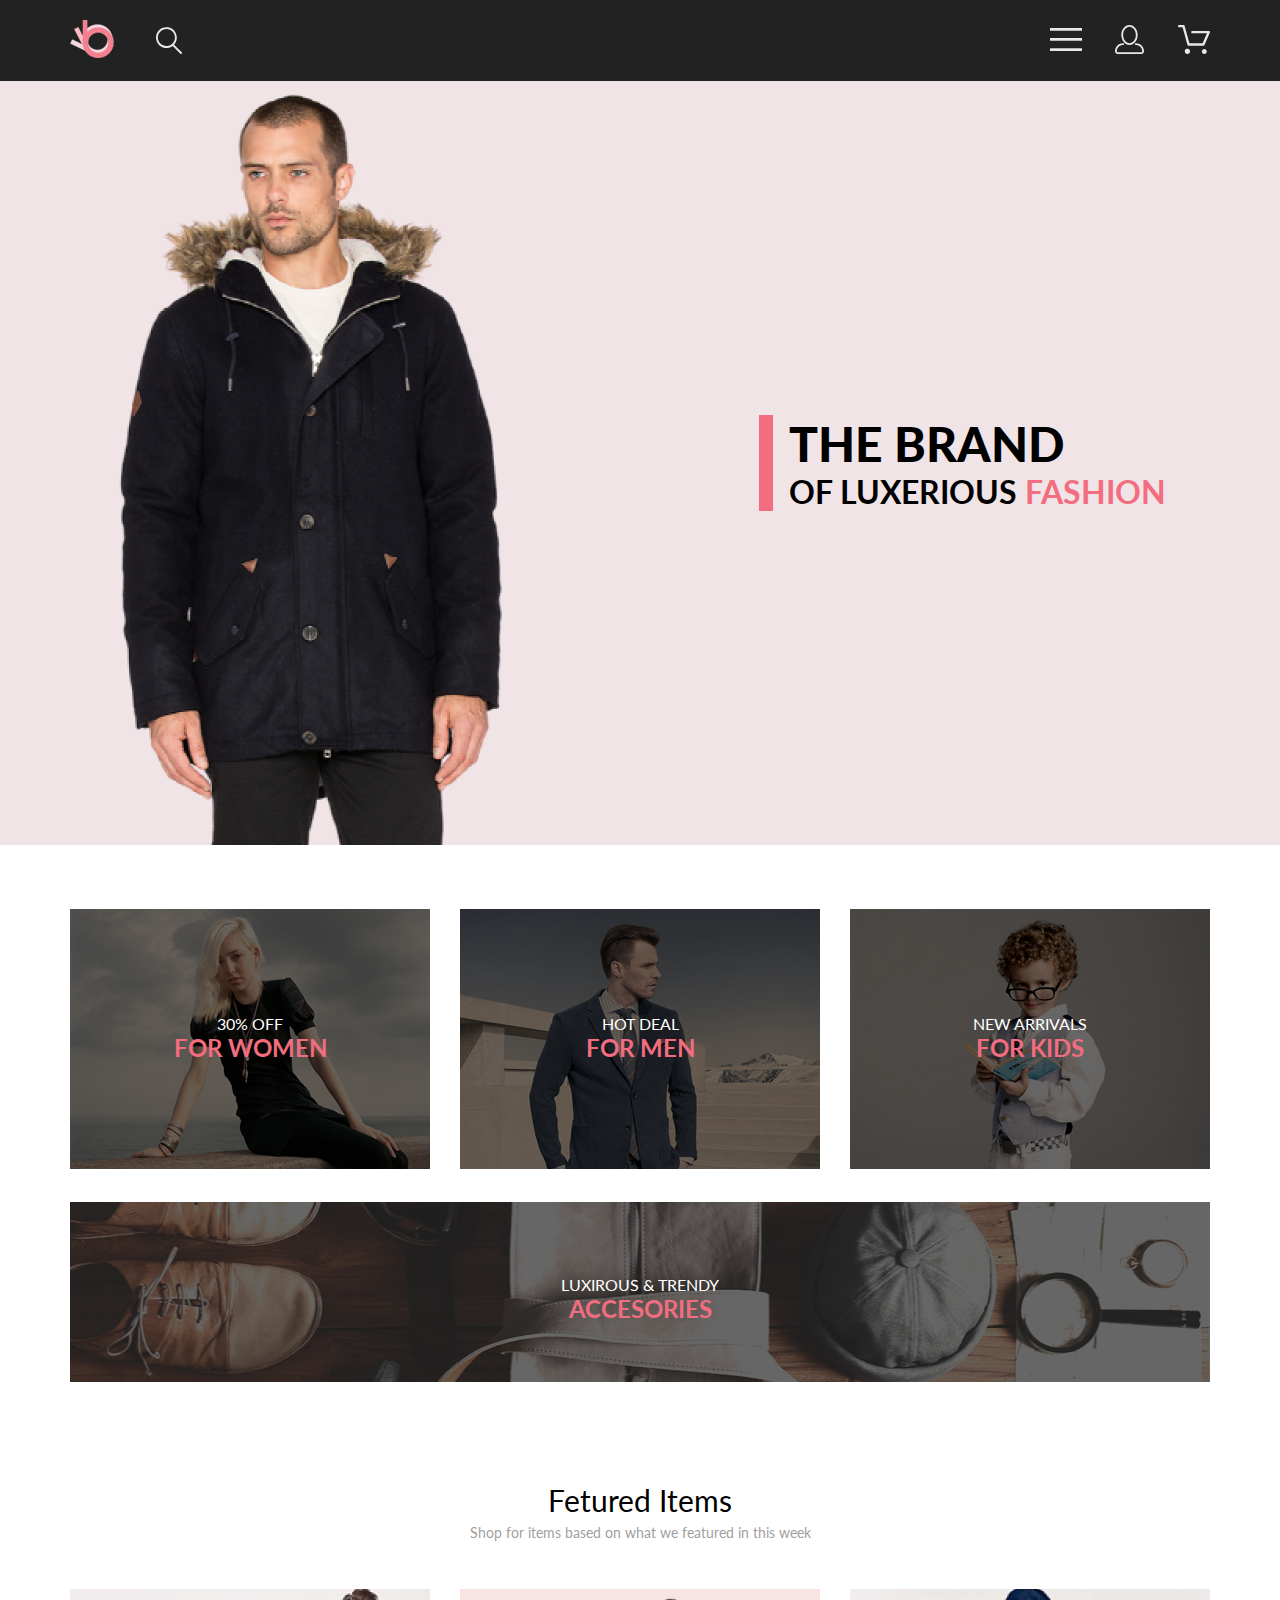
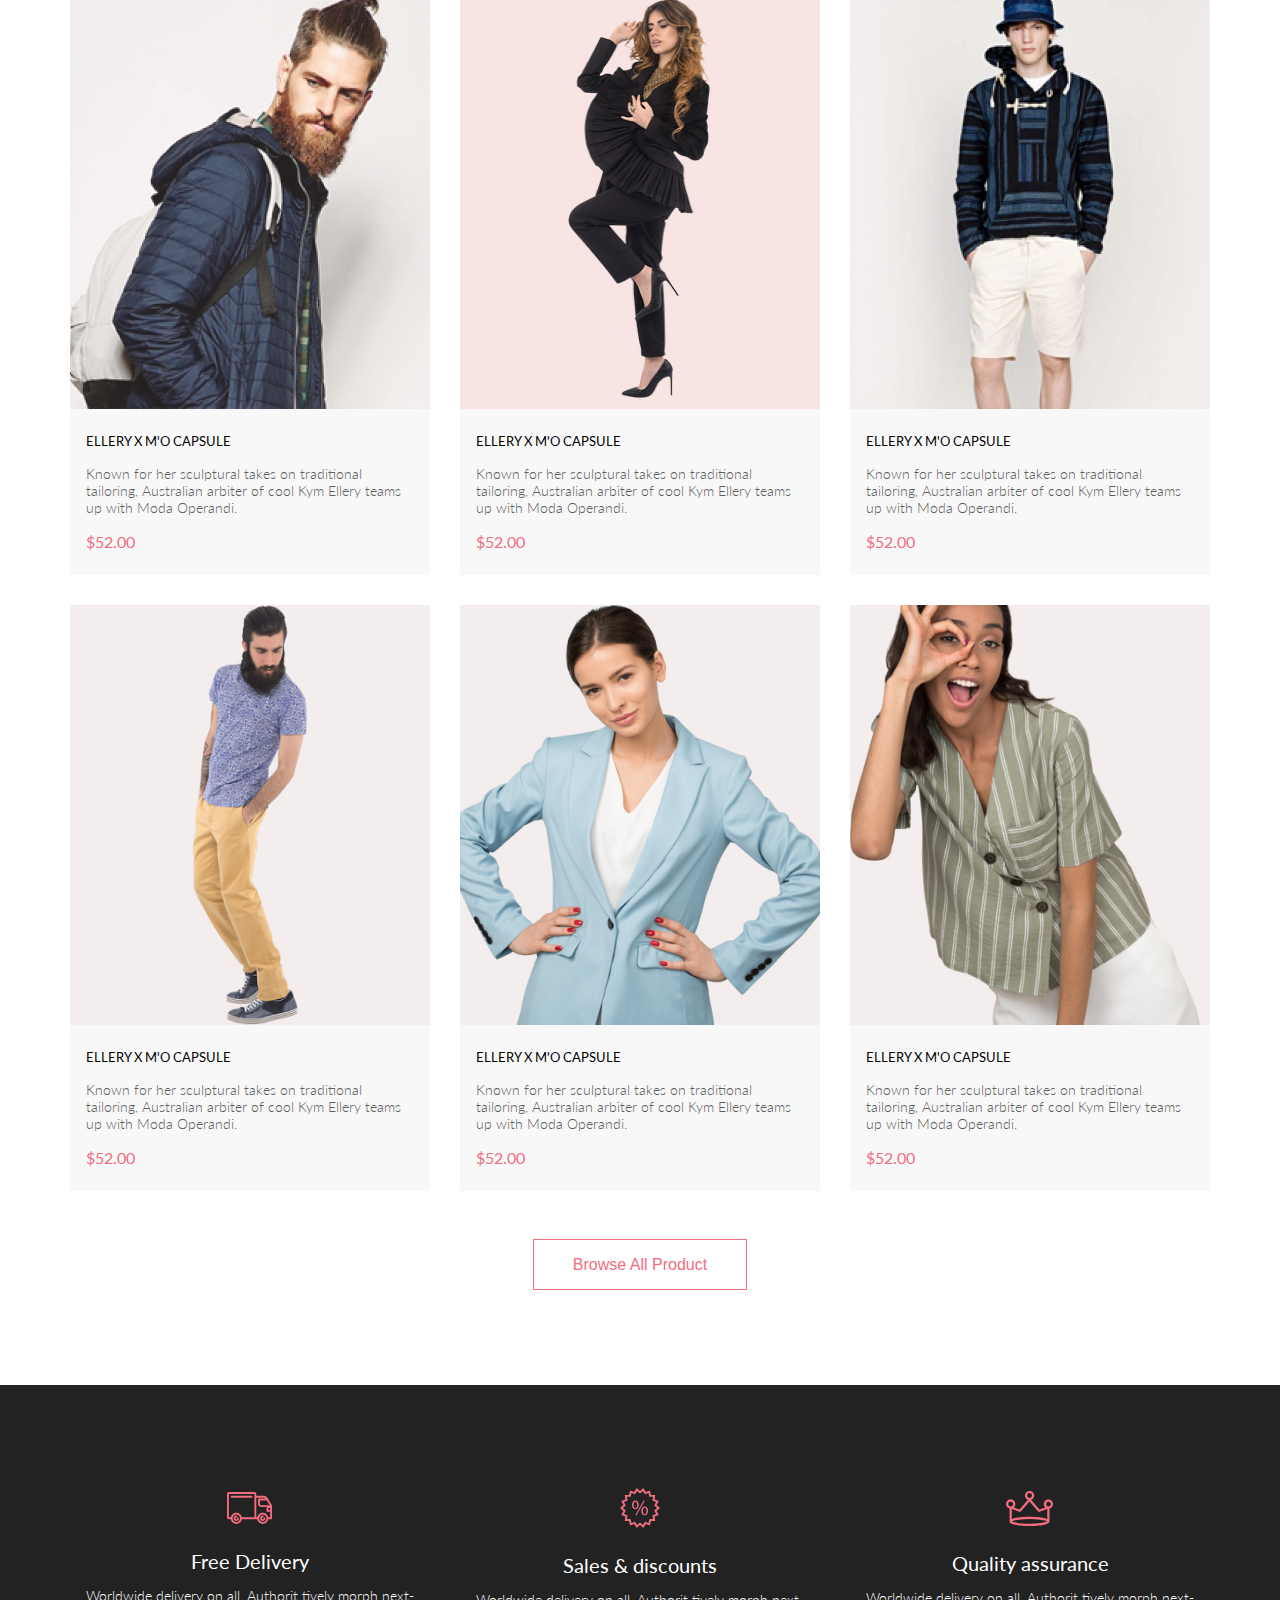
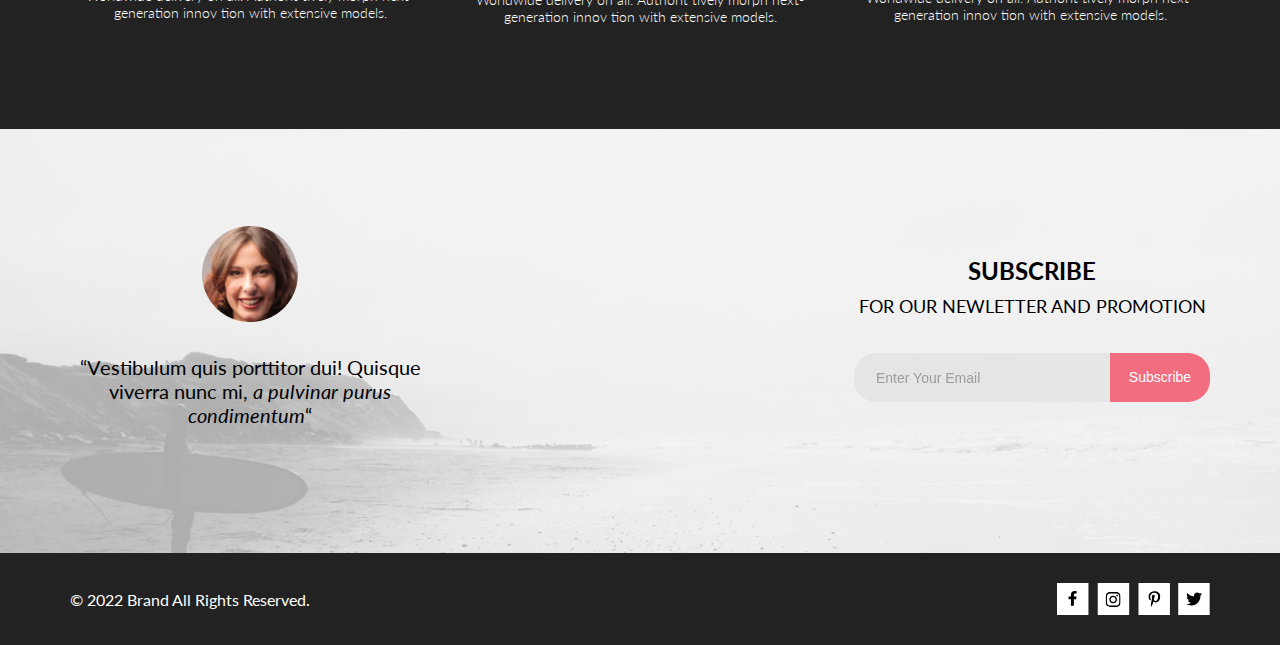
<file: index.html>
<!DOCTYPE html>
<html lang="en">

<head>
   <link rel="stylesheet" href="https://use.fontawesome.com/releases/v5.6.1/css/all.css"
      integrity="sha384-gfdkjb5BdAXd+lj+gudLWI+BXq4IuLW5IT+brZEZsLFm++aCMlF1V92rMkPaX4PP" crossorigin="anonymous">
   <link rel="preconnect" href="https://fonts.googleapis.com">
   <link rel="preconnect" href="https://fonts.gstatic.com" crossorigin>
   <link href="https://fonts.googleapis.com/css2?family=Lato:wght@300;400;600;700;900&display=swap" rel="stylesheet">
   <meta charset="UTF-8">
   <meta name="viewport" content="width=device-width, initial-scale=1.0">
   <title>Оnline store</title>
   <link rel="stylesheet" href="./css/main-style.css">
</head>

<body>
   <div class="box-content">
      <header class="header center">
         <div class="header__left">
            <a href="./"><img src="./image/logo.svg" alt="logo"></a>
            <svg class="header__search" width="27" height="28" viewBox="0 0 27 28" fill="none"
               xmlns="http://www.w3.org/2000/svg">
               <path
                  d="M19.0596 17.6259C20.6713 15.8658 21.6282 13.6048 21.7698 11.2225C21.9113 8.84018 21.2288 6.48173 19.8369 4.54318C18.445 2.60463 16.4285 1.20404 14.126 0.576619C11.8234 -0.0508009 9.3751 0.13316 7.19217 1.09761C5.00923 2.06205 3.22463 3.74825 2.13804 5.87302C1.05145 7.9978 0.729054 10.4318 1.225 12.7661C1.72094 15.1005 3.00501 17.1932 4.86158 18.6927C6.71814 20.1922 9.03413 21.0072 11.4206 21.0009C13.673 21.004 15.8645 20.27 17.6606 18.9109L25.4086 26.7179C25.4941 26.807 25.5965 26.8781 25.7099 26.927C25.8232 26.9759 25.9452 27.0017 26.0686 27.0029C26.1923 27.0033 26.3148 26.9782 26.4283 26.9292C26.5419 26.8801 26.6441 26.8082 26.7286 26.7179C26.9025 26.537 26.9997 26.2958 26.9997 26.0449C26.9997 25.794 26.9025 25.5528 26.7286 25.3719L19.0596 17.6259ZM2.88662 10.5009C2.89946 8.81563 3.41094 7.17187 4.35659 5.77685C5.30224 4.38183 6.63972 3.29801 8.20044 2.662C9.76115 2.02599 11.4752 1.86627 13.1266 2.20298C14.7779 2.53969 16.2926 3.35775 17.4797 4.55404C18.6668 5.75033 19.4732 7.27129 19.7972 8.92519C20.1212 10.5791 19.9483 12.2919 19.3002 13.8476C18.6522 15.4034 17.5581 16.7325 16.1559 17.6674C14.7536 18.6023 13.1059 19.1011 11.4206 19.1009C9.14916 19.0901 6.97482 18.1784 5.37484 16.566C3.77486 14.9537 2.87998 12.7724 2.88662 10.5009Z"
                  fill="#E8E8E8" />
            </svg>
         </div>
         <div class="header__right">
            <label for="burger"><svg class="header__burger" width="32" height="23" viewBox="0 0 32 23" fill="none"
                  xmlns="http://www.w3.org/2000/svg">
                  <path d="M0 23V20.31H32V23H0ZM0 12.76V10.07H32V12.76H0ZM0 2.69V0H32V2.69H0Z" fill="#E8E8E8" />
               </svg></label>
            <input type="checkbox" id="burger" checked>
            <nav class="nav">
               <svg class="nav__end" width="13" height="13" viewBox="0 0 13 13" fill="none"
                  xmlns="http://www.w3.org/2000/svg">
                  <path
                     d="M7.4158 6.00409L11.7158 1.71409C11.9041 1.52579 12.0099 1.27039 12.0099 1.00409C12.0099 0.73779 11.9041 0.482395 11.7158 0.294092C11.5275 0.105788 11.2721 0 11.0058 0C10.7395 0 10.4841 0.105788 10.2958 0.294092L6.0058 4.59409L1.7158 0.294092C1.52749 0.105788 1.2721 -1.9841e-09 1.0058 0C0.739497 1.9841e-09 0.484102 0.105788 0.295798 0.294092C0.107495 0.482395 0.0017066 0.73779 0.0017066 1.00409C0.0017066 1.27039 0.107495 1.52579 0.295798 1.71409L4.5958 6.00409L0.295798 10.2941C0.20207 10.3871 0.127676 10.4977 0.0769072 10.6195C0.0261385 10.7414 0 10.8721 0 11.0041C0 11.1361 0.0261385 11.2668 0.0769072 11.3887C0.127676 11.5105 0.20207 11.6211 0.295798 11.7141C0.388761 11.8078 0.499362 11.8822 0.621222 11.933C0.743081 11.9838 0.873786 12.0099 1.0058 12.0099C1.13781 12.0099 1.26852 11.9838 1.39038 11.933C1.51223 11.8822 1.62284 11.8078 1.7158 11.7141L6.0058 7.41409L10.2958 11.7141C10.3888 11.8078 10.4994 11.8822 10.6212 11.933C10.7431 11.9838 10.8738 12.0099 11.0058 12.0099C11.1378 12.0099 11.2685 11.9838 11.3904 11.933C11.5122 11.8822 11.6228 11.8078 11.7158 11.7141C11.8095 11.6211 11.8839 11.5105 11.9347 11.3887C11.9855 11.2668 12.0116 11.1361 12.0116 11.0041C12.0116 10.8721 11.9855 10.7414 11.9347 10.6195C11.8839 10.4977 11.8095 10.3871 11.7158 10.2941L7.4158 6.00409Z"
                     fill="#6F6E6E" />
               </svg>
               <p class="nav__title">MENU</p>
               <p class="nav__subtitle">MAN</p>
               <a href="#" class="nav__element">Accessories</a>
               <a href="#" class="nav__element">Bags</a>
               <a href="#" class="nav__element">Denim</a>
               <a href="#" class="nav__element">T-Shirts</a>
               <p class="nav__subtitle">WOMAN</p>
               <a href="#" class="nav__element">Accessories</a>
               <a href="#" class="nav__element">Jackets & Coats</a>
               <a href="#" class="nav__element">Polos</a>
               <a href="#" class="nav__element">T-Shirts</a>
               <a href="#" class="nav__element">Shirts</a>
               <p class="nav__subtitle">KIDS</p>
               <a href="#" class="nav__element">Accessories</a>
               <a href="#" class="nav__element">Jackets & Coats</a>
               <a href="#" class="nav__element">Polos</a>
               <a href="#" class="nav__element">T-Shirts</a>
               <a href="#" class="nav__element">Shirts</a>
               <a href="#" class="nav__element">Bags</a>
            </nav>
            <a href="./pages/registration.html"><svg class="header__user" width="29" height="29" viewBox="0 0 29 29"
                  fill="none" xmlns="http://www.w3.org/2000/svg">
                  <path
                     d="M14.5 19.937C19 19.937 22.656 15.464 22.656 9.968C22.656 4.472 19 0 14.5 0C13.3631 0.0217413 12.2463 0.303398 11.2351 0.823397C10.2239 1.34339 9.34507 2.08794 8.66602 3C7.12663 4.99573 6.30819 7.45381 6.34399 9.974C6.34399 15.465 10 19.937 14.5 19.937ZM14.5 1.813C18 1.813 20.844 5.472 20.844 9.969C20.844 14.466 17.998 18.125 14.5 18.125C11.002 18.125 8.15603 14.465 8.15503 9.969C8.15403 5.473 11 1.813 14.5 1.813ZM20.844 18.125C20.6036 18.125 20.373 18.2205 20.203 18.3905C20.033 18.5605 19.9375 18.7911 19.9375 19.0315C19.9375 19.2719 20.033 19.5025 20.203 19.6725C20.373 19.8425 20.6036 19.938 20.844 19.938C22.526 19.9399 24.1386 20.6088 25.3279 21.7982C26.5172 22.9875 27.1861 24.6 27.188 26.282C27.1875 26.5221 27.0918 26.7523 26.922 26.9221C26.7522 27.0918 26.5221 27.1875 26.282 27.188H2.71997C2.47985 27.1875 2.24975 27.0918 2.07996 26.9221C1.91016 26.7523 1.81449 26.5221 1.81396 26.282C1.81608 24.6001 2.48517 22.9877 3.67444 21.7985C4.86371 20.6092 6.47608 19.9401 8.15796 19.938C8.39824 19.938 8.62868 19.8425 8.79858 19.6726C8.96849 19.5027 9.06396 19.2723 9.06396 19.032C9.06396 18.7917 8.96849 18.5613 8.79858 18.3914C8.62868 18.2215 8.39824 18.126 8.15796 18.126C5.99541 18.1279 3.92201 18.9875 2.39258 20.5164C0.863144 22.0453 0.00264777 24.1185 0 26.281C0.000794067 27.0019 0.287502 27.693 0.797241 28.2027C1.30698 28.7125 1.99811 28.9992 2.71899 29H26.282C27.0027 28.9989 27.6936 28.7121 28.2031 28.2024C28.7126 27.6927 28.9992 27.0017 29 26.281C28.9974 24.1187 28.1372 22.0457 26.6083 20.5168C25.0793 18.9878 23.0063 18.1276 20.844 18.125Z"
                     fill="#E8E8E8" />
               </svg></a>
            <a href="./pages/cart.html"><svg class="header__shop" width="33" height="29" viewBox="0 0 33 29" fill="none"
                  xmlns="http://www.w3.org/2000/svg">
                  <path
                     d="M27.199 29C26.5512 28.9738 25.9396 28.6948 25.4952 28.2227C25.0509 27.7506 24.8094 27.1232 24.8225 26.475C24.8356 25.8269 25.1023 25.2097 25.5653 24.7559C26.0283 24.3022 26.6508 24.048 27.2991 24.048C27.9474 24.048 28.5697 24.3022 29.0327 24.7559C29.4957 25.2097 29.7624 25.8269 29.7755 26.475C29.7886 27.1232 29.5471 27.7506 29.1028 28.2227C28.6585 28.6948 28.0468 28.9738 27.399 29H27.199ZM7.75098 26.32C7.75098 25.79 7.90815 25.2718 8.20264 24.8311C8.49712 24.3904 8.91569 24.0469 9.4054 23.844C9.8951 23.6412 10.434 23.5881 10.9539 23.6915C11.4737 23.7949 11.9512 24.0502 12.326 24.425C12.7009 24.7998 12.9562 25.2773 13.0596 25.7972C13.163 26.317 13.1098 26.8559 12.907 27.3456C12.7041 27.8353 12.3606 28.2539 11.9199 28.5483C11.4792 28.8428 10.9611 29 10.431 29C10.0789 29.0003 9.73017 28.9311 9.40479 28.7966C9.0794 28.662 8.78374 28.4646 8.53467 28.2158C8.28559 27.9669 8.08805 27.6713 7.95325 27.3461C7.81844 27.0208 7.74902 26.6721 7.74902 26.32H7.75098ZM11.551 20.686C11.2916 20.6868 11.039 20.6024 10.8322 20.4457C10.6253 20.2891 10.4756 20.0689 10.406 19.819L5.573 2.36401H2.18005C1.86657 2.36401 1.56591 2.23947 1.34424 2.01781C1.12257 1.79614 0.998047 1.49549 0.998047 1.18201C0.998047 0.868519 1.12257 0.567873 1.34424 0.346205C1.56591 0.124537 1.86657 5.81268e-06 2.18005 5.81268e-06H6.46106C6.72055 -0.00080736 6.97309 0.0837201 7.17981 0.240568C7.38653 0.397416 7.53589 0.617884 7.60498 0.868006L12.438 18.323H25.616L29.999 8.27501H15.399C15.2409 8.27961 15.0834 8.25242 14.9359 8.19507C14.7884 8.13771 14.6539 8.05134 14.5404 7.94108C14.4269 7.83082 14.3366 7.69891 14.275 7.55315C14.2134 7.40739 14.1816 7.25075 14.1816 7.0925C14.1816 6.93426 14.2134 6.77762 14.275 6.63186C14.3366 6.4861 14.4269 6.35419 14.5404 6.24393C14.6539 6.13367 14.7884 6.0473 14.9359 5.98994C15.0834 5.93259 15.2409 5.90541 15.399 5.91001H31.812C32.0077 5.90996 32.2003 5.95866 32.3724 6.05172C32.5446 6.14478 32.6908 6.27926 32.798 6.44301C32.9058 6.60729 32.9714 6.79569 32.9889 6.99145C33.0063 7.18721 32.9752 7.38424 32.8981 7.565L27.493 19.977C27.4007 20.1876 27.249 20.3668 27.0565 20.4927C26.864 20.6186 26.6391 20.6858 26.4091 20.686H11.551Z"
                     fill="#E8E8E8" />
               </svg></a>
         </div>
      </header>
      <section class="top center">
         <img src="./image/photo-header.png" alt="photo" class="top__photo">
         <div class="top__box-title">
            <h1 class="top__title">THE BRAND</h1>
            <p class="top__text-title">OF LUXERIOUS <span class="top__selected-text">FASHION</span></p>
         </div>
      </section>
      <section class="offer center">
         <div class="offer__box">
            <article class="offer__item">
               <img class="offer__img" src="./image/item1.jpg" alt="item1">
               <div class="offer__text">
                  <p class="offer__text-title">30% OFF</p>
                  <h3 class="offer__title">FOR WOMEN</h3>
               </div>
            </article>

            <article class="offer__item">
               <img class="offer__img" src="./image/item2.jpg" alt="item1">
               <div class="offer__text">
                  <p class="offer__text-title">HOT DEAL</p>
                  <h3 class="offer__title">FOR MEN</h3>
               </div>
            </article>

            <article class="offer__item">
               <img class="offer__img" src="./image/item3.jpg" alt="item1">
               <div class="offer__text">
                  <p class="offer__text-title">NEW ARRIVALS</p>
                  <h3 class="offer__title">FOR KIDS</h3>
               </div>
            </article>

            <article class="offer__item offer__item-big">
               <img class="offer__img" src="./image/item4.jpg" alt="item1">
               <div class="offer__text">
                  <p class="offer__text-title">LUXIROUS & TRENDY</p>
                  <h3 class="offer__title">ACCESORIES</h3>
               </div>
            </article>
         </div>
      </section>
      <section class="products center">
         <h2 class="products__title">Fetured Items</h2>
         <p class="products__text">Shop for items based on what we featured in this week</p>
         <div class="product__box"></div>
         <a href="./pages/catalog.html"><button type="submit" class="products__button">Browse All Product</button></a>
      </section>
      <section class="feature center">
         <div class="feature__box">
            <article class="feature__item">
               <svg width="46" height="32" viewBox="0 0 46 32" fill="none" xmlns="http://www.w3.org/2000/svg">
                  <path
                     d="M30.2868 27.2429H14.8098C14.6026 28.5509 13.9355 29.742 12.9285 30.6021C11.9215 31.4621 10.6406 31.9346 9.31633 31.9346C7.99203 31.9346 6.71117 31.4621 5.70415 30.6021C4.69713 29.742 4.03003 28.5509 3.82283 27.2429H1.88582C1.391 27.2397 0.91765 27.0404 0.569536 26.6887C0.221422 26.337 0.0269624 25.8618 0.0288259 25.3669V1.87695C0.0266969 1.38195 0.221028 0.906335 0.56917 0.554443C0.917313 0.202551 1.39082 0.00317363 1.88582 0H27.4368C27.9318 0.00317353 28.4051 0.202522 28.7531 0.554443C29.1011 0.906364 29.2952 1.38204 29.2928 1.87695V3.78198H36.4138C36.4942 3.78164 36.5742 3.79208 36.6518 3.81299C38.9518 4.01299 40.1088 5.2129 41.3288 7.2749L44.8878 13.3689C44.9727 13.5136 45.0176 13.6782 45.0178 13.8459V26.304C45.0189 26.5515 44.9216 26.7892 44.7475 26.9651C44.5733 27.141 44.3364 27.2406 44.0888 27.2419H41.2748C41.0676 28.5499 40.4005 29.741 39.3935 30.6011C38.3865 31.4611 37.1056 31.9336 35.7813 31.9336C34.457 31.9336 33.1762 31.4611 32.1691 30.6011C31.1621 29.741 30.495 28.5499 30.2878 27.2419L30.2868 27.2429ZM32.0648 26.304C32.0727 27.0369 32.2973 27.7511 32.7102 28.3567C33.1231 28.9623 33.706 29.4322 34.3854 29.7073C35.0649 29.9824 35.8105 30.0503 36.5284 29.9026C37.2464 29.7548 37.9046 29.398 38.4202 28.877C38.9358 28.3559 39.2857 27.6941 39.426 26.9746C39.5662 26.2551 39.4905 25.5103 39.2083 24.8337C38.9262 24.1572 38.4502 23.5794 37.8403 23.1729C37.2304 22.7663 36.5138 22.5491 35.7808 22.5488C34.7905 22.5552 33.8431 22.9543 33.1464 23.6582C32.4498 24.3621 32.0608 25.3136 32.0648 26.304ZM5.60085 26.304C5.60874 27.0369 5.83327 27.7511 6.2462 28.3567C6.65914 28.9623 7.24201 29.4322 7.92143 29.7073C8.60086 29.9824 9.34648 30.0503 10.0644 29.9026C10.7824 29.7548 11.4406 29.398 11.9562 28.877C12.4718 28.3559 12.8217 27.6941 12.962 26.9746C13.1022 26.2551 13.0265 25.5103 12.7443 24.8337C12.4622 24.1572 11.9862 23.5794 11.3763 23.1729C10.7664 22.7663 10.0498 22.5491 9.31682 22.5488C8.3263 22.5549 7.37866 22.9537 6.68181 23.6577C5.98496 24.3617 5.59585 25.3134 5.59984 26.304H5.60085ZM41.2728 25.366H43.1588V19.7478H40.4228C40.3002 19.7473 40.1789 19.7227 40.0659 19.6753C39.9528 19.6279 39.8502 19.5585 39.7639 19.4714C39.6776 19.3843 39.6094 19.281 39.563 19.1675C39.5167 19.054 39.4932 18.9324 39.4938 18.8098V16.9629C39.4935 16.2423 39.7691 15.5488 40.2638 15.0249H33.8848C33.8076 15.0248 33.7307 15.015 33.6558 14.9958C32.9511 14.933 32.2956 14.6081 31.819 14.0852C31.3423 13.5623 31.0793 12.8794 31.0818 12.1719V7.47192C31.0812 7.34927 31.1047 7.22758 31.151 7.11401C31.1973 7.00044 31.2656 6.89725 31.3519 6.81006C31.4381 6.72286 31.5407 6.6535 31.6538 6.60596C31.7669 6.55841 31.8882 6.53361 32.0108 6.53296H38.4938C38.1495 6.21428 37.7421 5.97123 37.2981 5.81982C36.854 5.66842 36.3831 5.61187 35.9158 5.65381H29.2928V25.3618H30.2868C30.494 24.0538 31.1611 22.8627 32.1682 22.0027C33.1752 21.1426 34.456 20.6702 35.7803 20.6702C37.1046 20.6702 38.3855 21.1426 39.3925 22.0027C40.3995 22.8627 41.0666 24.0538 41.2738 25.3618L41.2728 25.366ZM14.8088 25.366H27.4358V1.87598H1.88582V25.366H3.82283C4.03003 24.058 4.69713 22.8666 5.70415 22.0066C6.71117 21.1465 7.99203 20.6741 9.31633 20.6741C10.6406 20.6741 11.9215 21.1465 12.9285 22.0066C13.9355 22.8666 14.6026 24.058 14.8098 25.366H14.8088ZM41.3508 16.9658V17.875H43.1588V16.0278H42.2798C42.033 16.0294 41.7968 16.1288 41.6229 16.304C41.449 16.4792 41.3516 16.716 41.3518 16.9629L41.3508 16.9658ZM32.9378 12.1738C32.9368 12.4263 33.0359 12.6691 33.2134 12.8486C33.3909 13.0282 33.6324 13.13 33.8848 13.1318C33.9487 13.1316 34.0124 13.1384 34.0748 13.1519H42.5998L39.8339 8.41602H32.9338L32.9378 12.1738ZM33.0308 26.3059C33.0279 25.5734 33.3157 24.8695 33.8311 24.3489C34.3464 23.8283 35.0473 23.5333 35.7798 23.5288C36.0286 23.5288 36.2672 23.6278 36.4431 23.8037C36.619 23.9796 36.7178 24.218 36.7178 24.4668C36.7178 24.7156 36.619 24.9542 36.4431 25.1301C36.2672 25.306 36.0286 25.4048 35.7798 25.4048C35.6015 25.4032 35.4267 25.4548 35.2777 25.5527C35.1286 25.6507 35.012 25.7905 34.9427 25.9548C34.8733 26.1191 34.8544 26.3005 34.8882 26.4756C34.922 26.6507 35.0071 26.8118 35.1326 26.9385C35.2582 27.0651 35.4185 27.1516 35.5933 27.187C35.7681 27.2224 35.9494 27.2051 36.1144 27.1372C36.2793 27.0693 36.4203 26.9538 36.5196 26.8057C36.6188 26.6575 36.6718 26.4833 36.6718 26.3049C36.6718 26.0587 36.7696 25.8226 36.9438 25.6484C37.1179 25.4743 37.3541 25.3765 37.6003 25.3765C37.8466 25.3765 38.0828 25.4743 38.2569 25.6484C38.431 25.8226 38.5288 26.0587 38.5288 26.3049C38.5288 27.0343 38.2391 27.7338 37.7234 28.2495C37.2077 28.7652 36.5082 29.0549 35.7788 29.0549C35.0495 29.0549 34.35 28.7652 33.8343 28.2495C33.3186 27.7338 33.0288 27.0343 33.0288 26.3049L33.0308 26.3059ZM6.56682 26.3059C6.56389 25.5734 6.85171 24.8695 7.36708 24.3489C7.88245 23.8283 8.58329 23.5333 9.31584 23.5288C9.56462 23.5288 9.8032 23.6278 9.97911 23.8037C10.155 23.9796 10.2538 24.218 10.2538 24.4668C10.2538 24.7156 10.155 24.9542 9.97911 25.1301C9.8032 25.306 9.56462 25.4048 9.31584 25.4048C9.13751 25.4032 8.9627 25.4548 8.81365 25.5527C8.66459 25.6507 8.548 25.7905 8.47865 25.9548C8.40931 26.1191 8.39033 26.3005 8.42415 26.4756C8.45797 26.6507 8.54305 26.8118 8.6686 26.9385C8.79414 27.0651 8.95449 27.1516 9.12929 27.187C9.30409 27.2224 9.48546 27.2051 9.65038 27.1372C9.8153 27.0693 9.95634 26.9538 10.0556 26.8057C10.1548 26.6575 10.2078 26.4833 10.2078 26.3049C10.2078 26.0587 10.3057 25.8226 10.4798 25.6484C10.6539 25.4743 10.8901 25.3765 11.1363 25.3765C11.3826 25.3765 11.6188 25.4743 11.7929 25.6484C11.967 25.8226 12.0648 26.0587 12.0648 26.3049C12.0648 27.0343 11.7751 27.7338 11.2594 28.2495C10.7437 28.7652 10.0442 29.0549 9.31484 29.0549C8.58549 29.0549 7.88601 28.7652 7.37029 28.2495C6.85456 27.7338 6.56484 27.0343 6.56484 26.3049L6.56682 26.3059ZM4.70885 5.65991C4.46008 5.65991 4.22149 5.56116 4.04558 5.38525C3.86967 5.20934 3.77083 4.9707 3.77083 4.72192C3.77083 4.47315 3.86967 4.2345 4.04558 4.05859C4.22149 3.88268 4.46008 3.78394 4.70885 3.78394H24.6088C24.8576 3.78394 25.0962 3.88268 25.2721 4.05859C25.448 4.2345 25.5468 4.47315 25.5468 4.72192C25.5468 4.9707 25.448 5.20934 25.2721 5.38525C25.0962 5.56116 24.8576 5.65991 24.6088 5.65991H4.70885Z"
                     fill="#F16D7F" />
               </svg>
               <h3 class="feature__item-title">Free Delivery</h3>
               <p class="feature__item-text">Worldwide delivery on all. Authorit tively morph next-generation innov tion
                  with
                  extensive models.</p>
            </article>
            <article class="feature__item">
               <svg width="40" height="40" viewBox="0 0 40 40" fill="none" xmlns="http://www.w3.org/2000/svg">
                  <path
                     d="M19.9939 37.0239L16.5229 39.9238L14.2349 36.0039L9.99487 37.5159L9.17285 33.0359L4.67987 32.991L5.41187 28.491L1.20386 26.8909L3.41388 22.925L-0.00012207 19.96L3.41187 16.9929L1.2019 13.0278L5.41089 11.428L4.67786 6.93286L9.17188 6.88892L9.9939 2.40894L14.2339 3.91992L16.5219 0L19.9929 2.8999L23.4639 0L25.7529 3.9209L29.9929 2.40894L30.8139 6.88989L35.3079 6.93481L34.5759 11.4299L38.7839 13.03L36.5739 16.9958L39.9859 19.9609L36.5739 22.928L38.7829 26.894L34.5739 28.4939L35.3069 32.988L30.8119 33.033L29.9909 37.5139L25.7529 36.0029L23.4639 39.9229L19.9939 37.0239ZM21.1999 35.541L22.9609 37.012L24.1219 35.022L24.9139 33.666L26.3819 34.189L28.5329 34.957L28.9499 32.6838L29.2349 31.1289L30.7959 31.113L33.0779 31.092L32.7059 28.8098L32.4519 27.25L33.9109 26.696L36.0449 25.8828L34.9249 23.873L34.1589 22.498L35.3419 21.4709L37.0759 19.9609L35.3429 18.4609L34.1599 17.4319L34.9259 16.0559L36.0469 14.0449L33.9129 13.2339L32.4539 12.6809L32.7089 11.1208L33.0809 8.83984L30.7989 8.81689L29.2389 8.80103L28.9539 7.24683L28.5379 4.97388L26.3859 5.74097L24.9179 6.26392L24.1249 4.90698L22.9629 2.91699L21.2009 4.38794L19.9958 5.39282L18.7909 4.38794L17.0299 2.91699L15.8689 4.90601L15.0769 6.26294L13.6078 5.73999L11.4579 4.97192L11.0399 7.24585L10.7549 8.80005L9.19489 8.81592L6.91388 8.83789L7.28589 11.1199L7.53986 12.678L6.08087 13.2329L3.94586 14.0439L5.06689 16.0549L5.83289 17.4299L4.6499 18.459L2.91589 19.967L4.64886 21.4739L5.83185 22.5029L5.06586 23.8779L3.94489 25.8879L6.07788 26.698L7.5379 27.2529L7.2829 28.812L6.91187 31.0959L9.19287 31.1189L10.7529 31.135L11.0379 32.6899L11.4549 34.9619L13.6069 34.1948L15.0759 33.6719L15.8679 35.0288L17.0299 37.019L18.7909 35.5479L19.9958 34.543L21.1999 35.541ZM21.3179 23.02C21.3179 20.093 22.8829 18.4648 24.7769 18.4648C26.7829 18.4648 28.0769 20.0279 28.0769 22.7949C28.0769 25.8539 26.4919 27.3718 24.6619 27.3718C22.8829 27.3718 21.3379 25.922 21.3179 23.02ZM22.8389 22.9319C22.8159 24.7829 23.5209 26.1899 24.7109 26.1899C25.9879 26.1899 26.5609 24.8049 26.5609 22.8899C26.5609 21.1249 26.0539 19.6528 24.7109 19.6528C23.4999 19.6488 22.8389 21.1029 22.8389 22.9309V22.9319ZM15.1938 27.332L23.6089 12.613H24.8419L16.4269 27.332H15.1938ZM11.9789 16.99C11.9789 14.09 13.5419 12.458 15.4369 12.458C17.4369 12.458 18.7629 14.022 18.7629 16.79C18.7629 19.848 17.1769 21.365 15.3269 21.365C13.5439 21.365 11.9999 19.915 11.9789 16.991V16.99ZM13.5209 16.9238C13.4769 18.7748 14.1618 20.1809 15.3708 20.1829C16.6479 20.1829 17.2209 18.7988 17.2209 16.8828C17.2209 15.1168 16.7139 13.645 15.3708 13.645C14.1618 13.642 13.5209 15.092 13.5209 16.925V16.9238Z"
                     fill="#F16D7F" />
               </svg>
               <h3 class="feature__item-title">Sales & discounts</h3>
               <p class="feature__item-text">Worldwide delivery on all. Authorit tively morph next-generation innov tion
                  with
                  extensive models.</p>
            </article>
            <article class="feature__item">
               <svg width="48" height="35" viewBox="0 0 48 35" fill="none" xmlns="http://www.w3.org/2000/svg">
                  <path
                     d="M42.393 8.53564C41.1766 8.52335 40.0049 8.99349 39.1342 9.84302C38.2635 10.6925 37.7647 11.8522 37.747 13.0686C37.7501 13.7086 37.8911 14.3405 38.1603 14.9211C38.4295 15.5018 38.8206 16.0176 39.3071 16.4336L33.4471 18.4888L25.1081 8.80566C26.0034 8.50693 26.7831 7.93646 27.3388 7.17358C27.8945 6.41071 28.1983 5.49331 28.2081 4.54956C28.1828 3.33432 27.6824 2.17743 26.814 1.3269C25.9457 0.476377 24.7785 0 23.563 0C22.3475 0 21.1804 0.476377 20.3121 1.3269C19.4437 2.17743 18.9432 3.33432 18.918 4.54956C18.9277 5.48395 19.2253 6.39274 19.7702 7.15186C20.3151 7.91097 21.0809 8.48368 21.9631 8.79175L13.611 18.4917L7.7531 16.4368C8.23917 16.0206 8.62989 15.5045 8.89873 14.9238C9.16757 14.3432 9.30822 13.7116 9.31108 13.0718C9.33412 12.195 9.10852 11.3296 8.66045 10.5757C8.21238 9.82172 7.56009 9.2099 6.77898 8.81104C5.99787 8.41217 5.11986 8.2424 4.24639 8.32153C3.37291 8.40067 2.53965 8.72555 1.84295 9.2583C1.14624 9.79105 0.614525 10.5101 0.309254 11.3323C0.00398245 12.1545 -0.0623783 13.0462 0.117848 13.9045C0.298073 14.7629 0.717494 15.5526 1.32769 16.1826C1.93788 16.8126 2.71394 17.2571 3.56609 17.4646V29.7556C3.57345 29.8376 3.59015 29.9184 3.61602 29.9966C3.58308 30.1233 3.56636 30.2538 3.56609 30.3848C3.56609 34.7968 21.485 34.9268 23.528 34.9268C25.571 34.9268 43.49 34.7978 43.49 30.3848C43.4893 30.2539 43.4725 30.1234 43.44 29.9966C43.4676 29.9189 43.4845 29.8379 43.49 29.7556V17.4646C44.5889 17.2244 45.5587 16.5828 46.2094 15.6653C46.8601 14.7478 47.1449 13.6204 47.0082 12.5039C46.8715 11.3874 46.323 10.3621 45.4701 9.62866C44.6173 8.89526 43.5214 8.50653 42.397 8.53857L42.393 8.53564ZM21.174 4.55176C21.1625 4.07755 21.2926 3.61062 21.5477 3.21069C21.8027 2.81076 22.1712 2.49591 22.606 2.3064C23.0408 2.11688 23.5223 2.06132 23.9889 2.14673C24.4555 2.23214 24.8861 2.45463 25.2256 2.78589C25.5652 3.11715 25.7982 3.542 25.8951 4.00635C25.9919 4.4707 25.9482 4.95345 25.7695 5.39282C25.5907 5.8322 25.2851 6.20831 24.8915 6.47314C24.498 6.73798 24.0345 6.8795 23.5601 6.87964C22.9354 6.88605 22.3335 6.64481 21.8863 6.2085C21.4391 5.77218 21.183 5.17647 21.174 4.55176ZM13.584 20.8276C13.801 20.9026 14.0353 20.9113 14.2573 20.8525C14.4792 20.7938 14.6786 20.6701 14.83 20.4976L23.5301 10.3977L32.23 20.4976C32.3812 20.6702 32.5804 20.7938 32.8022 20.8528C33.0239 20.9117 33.2581 20.9033 33.475 20.8286L41.2331 18.1038V28.0408C36.3481 25.9188 25.124 25.8406 23.533 25.8406C21.942 25.8406 10.7141 25.9198 5.83306 28.0408V18.1038L13.584 20.8276ZM23.527 32.7166C14.827 32.7166 9.27802 31.7057 6.97002 30.8547C6.61895 30.7373 6.28322 30.578 5.97002 30.3806C6.69202 29.8596 9.03109 29.1487 12.9361 28.6487C19.9715 27.844 27.0756 27.844 34.111 28.6487C38.011 29.1487 40.3561 29.8596 41.0761 30.3806C40.7654 30.5794 40.4312 30.7388 40.0811 30.8547C37.7791 31.7037 32.235 32.7166 23.527 32.7166ZM2.28008 13.0686C2.26895 12.5945 2.39939 12.1279 2.65471 11.7283C2.91003 11.3286 3.27866 11.0139 3.71355 10.8247C4.14844 10.6355 4.62977 10.5801 5.09624 10.6658C5.56271 10.7514 5.99313 10.9743 6.33245 11.3057C6.67176 11.637 6.90458 12.0618 7.00127 12.5261C7.09797 12.9904 7.05412 13.4731 6.87529 13.9124C6.69647 14.3516 6.39074 14.7277 5.99724 14.9924C5.60374 15.2572 5.14033 15.3986 4.66607 15.3987C4.04091 15.4054 3.43856 15.1638 2.99126 14.7271C2.54396 14.2903 2.28825 13.6937 2.28008 13.0686ZM42.393 15.3987C41.935 15.3875 41.4906 15.2414 41.1152 14.9788C40.7398 14.7162 40.4501 14.3487 40.2825 13.9224C40.1149 13.496 40.0768 13.0297 40.1729 12.5818C40.269 12.1339 40.4952 11.7241 40.8229 11.4041C41.1507 11.084 41.5656 10.8677 42.0157 10.7822C42.4658 10.6968 42.931 10.7459 43.3533 10.9236C43.7756 11.1013 44.1361 11.3997 44.3897 11.7812C44.6433 12.1628 44.7788 12.6105 44.7791 13.0686C44.7704 13.6935 44.5144 14.2895 44.0672 14.7261C43.62 15.1626 43.0179 15.4041 42.393 15.3977V15.3987Z"
                     fill="#F16D7F" />
               </svg>
               <h3 class="feature__item-title">Quality assurance</h3>
               <p class="feature__item-text">Worldwide delivery on all. Authorit tively morph next-generation innov tion
                  with
                  extensive models.</p>
            </article>
         </div>
      </section>
      <section class="product__box-add"></section>
      <section class="frame center">
         <div class="frame__fon-filter"></div>
         <figure class="frame__sey-item">
            <img src="./image/Intersect.png" alt="">
            <p class="frame__sey-text">“Vestibulum quis porttitor dui! Quisque viverra nunc mi, <span
                  class="frame__sey-italic">a
                  pulvinar purus condimentum</span>“
            </p>
         </figure>
         <form class="frame__form-blok">
            <h3 class="frame__form-title">SUBSCRIBE</h3>
            <p class="frame__form-text">FOR OUR NEWLETTER AND PROMOTION</p>
            <div class="frame__input-email">
               <input type="email" class="frame__email" placeholder="Enter Your Email">
               <button class="frame__button-form">Subscribe</button>
            </div>
         </form>
      </section>
      <footer class="footer center">
         <p class="footer__copy">&#169; 2022 Brand All Rights Reserved.</p>
         <div class="footer__icon">
            <svg class="footer__img-svg" width="32" height="32" viewBox="0 0 32 32" fill="none"
               xmlns="http://www.w3.org/2000/svg">
               <path class="fon-svg" d="M31.4506 0H0V32H31.4506V0Z" fill="white" />
               <path
                  d="M19.0884 16.28L19.5069 13.616H16.8902V11.8873C16.8902 11.1585 17.2557 10.4481 18.4277 10.4481H19.6172V8.17997C19.6172 8.17997 18.5377 8 17.5056 8C15.3507 8 13.9422 9.27593 13.9422 11.5857V13.616H11.5469V16.28H13.9422V22.72H16.8902V16.28H19.0884Z"
                  fill="black" />
            </svg>
            <svg class="footer__img-svg" width="33" height="32" viewBox="0 0 33 32" fill="none"
               xmlns="http://www.w3.org/2000/svg">
               <path class="fon-svg" d="M32.1883 0H0.737671V32H32.1883V0Z" fill="white" />
               <g clip-path="url(#clip0_190_1608)">
                  <path
                     d="M16.1368 12.6816C14.0216 12.6816 12.3155 14.3849 12.3155 16.4967C12.3155 18.6084 14.0216 20.3117 16.1368 20.3117C18.2519 20.3117 19.958 18.6084 19.958 16.4967C19.958 14.3849 18.2519 12.6816 16.1368 12.6816ZM16.1368 18.9769C14.7699 18.9769 13.6525 17.8646 13.6525 16.4967C13.6525 15.1287 14.7666 14.0164 16.1368 14.0164C17.507 14.0164 18.6211 15.1287 18.6211 16.4967C18.6211 17.8646 17.5036 18.9769 16.1368 18.9769ZM21.0056 12.5256C21.0056 13.0203 20.6065 13.4154 20.1143 13.4154C19.6188 13.4154 19.223 13.017 19.223 12.5256C19.223 12.0342 19.6221 11.6357 20.1143 11.6357C20.6065 11.6357 21.0056 12.0342 21.0056 12.5256ZM23.5364 13.4287C23.4799 12.2367 23.2072 11.1808 22.3325 10.3109C21.4612 9.441 20.4036 9.16873 19.2097 9.10897C17.9792 9.03924 14.291 9.03924 13.0605 9.10897C11.8699 9.16541 10.8123 9.43768 9.93768 10.3076C9.06302 11.1775 8.79364 12.2334 8.73378 13.4254C8.66394 14.6539 8.66394 18.3361 8.73378 19.5646C8.79031 20.7566 9.06302 21.8125 9.93768 22.6824C10.8123 23.5523 11.8666 23.8246 13.0605 23.8844C14.291 23.9541 17.9792 23.9541 19.2097 23.8844C20.4036 23.8279 21.4612 23.5556 22.3325 22.6824C23.2039 21.8125 23.4766 20.7566 23.5364 19.5646C23.6063 18.3361 23.6063 14.6572 23.5364 13.4287ZM21.9468 20.8828C21.6874 21.5336 21.1852 22.0349 20.53 22.2972C19.5489 22.6857 17.2209 22.5961 16.1368 22.5961C15.0526 22.5961 12.7213 22.6824 11.7435 22.2972C11.0917 22.0383 10.5895 21.5369 10.3268 20.8828C9.93768 19.9033 10.0275 17.5791 10.0275 16.4967C10.0275 15.4142 9.941 13.0867 10.3268 12.1105C10.5862 11.4597 11.0884 10.9584 11.7435 10.6961C12.7246 10.3076 15.0526 10.3972 16.1368 10.3972C17.2209 10.3972 19.5523 10.3109 20.53 10.6961C21.1818 10.9551 21.684 11.4564 21.9468 12.1105C22.3359 13.09 22.2461 15.4142 22.2461 16.4967C22.2461 17.5791 22.3359 19.9066 21.9468 20.8828Z"
                     fill="black" />
               </g>
               <defs>
                  <clipPath id="clip0_190_1608">
                     <rect width="14.8991" height="17" fill="white" transform="translate(8.68396 8)" />
                  </clipPath>
               </defs>
            </svg>
            <svg class="footer__img-svg" width="32" height="32" viewBox="0 0 32 32" fill="none"
               xmlns="http://www.w3.org/2000/svg">
               <path class="fon-svg" d="M31.9259 0H0.475342V32H31.9259V0Z" fill="white" />
               <g clip-path="url(#clip0_190_1616)">
                  <path
                     d="M16.7402 8.20312C13.5555 8.20312 10.4081 10.3406 10.4081 13.8C10.4081 16 11.6373 17.25 12.3822 17.25C12.6895 17.25 12.8664 16.3875 12.8664 16.1438C12.8664 15.8531 12.1308 15.2344 12.1308 14.025C12.1308 11.5125 14.0304 9.73125 16.4888 9.73125C18.6026 9.73125 20.167 10.9406 20.167 13.1625C20.167 14.8219 19.5058 17.9344 17.3641 17.9344C16.5912 17.9344 15.9301 17.3719 15.9301 16.5656C15.9301 15.3844 16.7495 14.2406 16.7495 13.0219C16.7495 10.9531 13.8349 11.3281 13.8349 13.8281C13.8349 14.3531 13.9001 14.9344 14.1329 15.4125C13.7045 17.2688 12.8292 20.0344 12.8292 21.9469C12.8292 22.5375 12.913 23.1188 12.9689 23.7094C13.0744 23.8281 13.0216 23.8156 13.183 23.7563C14.7474 21.6 14.6916 21.1781 15.3993 18.3562C15.7811 19.0875 16.7681 19.4812 17.5503 19.4812C20.8468 19.4812 22.3274 16.2469 22.3274 13.3313C22.3274 10.2281 19.6641 8.20312 16.7402 8.20312Z"
                     fill="black" />
               </g>
               <defs>
                  <clipPath id="clip0_190_1616">
                     <rect width="11.9193" height="16" fill="white" transform="translate(10.4081 8)" />
                  </clipPath>
               </defs>
            </svg>
            <svg class="footer__img-svg" width="32" height="32" viewBox="0 0 32 32" fill="none"
               xmlns="http://www.w3.org/2000/svg">
               <path class="fon-svg" d="M31.6636 0H0.213013V32H31.6636V0Z" fill="white" />
               <g clip-path="url(#clip0_190_1612)">
                  <path
                     d="M22.4181 12.7411C22.4281 12.8832 22.4281 13.0253 22.4281 13.1675C22.4281 17.5025 19.1509 22.4974 13.161 22.4974C11.3156 22.4974 9.60132 21.9593 8.1593 21.0253C8.42149 21.0558 8.67357 21.0659 8.94585 21.0659C10.4685 21.0659 11.8702 20.5482 12.9895 19.6649C11.5576 19.6345 10.3576 18.6903 9.94415 17.3908C10.1458 17.4213 10.3475 17.4416 10.5593 17.4416C10.8517 17.4416 11.1442 17.4009 11.4164 17.3299C9.92401 17.0253 8.80465 15.7055 8.80465 14.1116V14.071C9.23825 14.3147 9.74249 14.467 10.2769 14.4873C9.39959 13.8984 8.82483 12.8933 8.82483 11.7563C8.82483 11.1472 8.98614 10.5888 9.26851 10.1015C10.8719 12.0913 13.282 13.3908 15.9844 13.5329C15.934 13.2893 15.9038 13.0355 15.9038 12.7817C15.9038 10.9746 17.3559 9.5025 19.1609 9.5025C20.0987 9.5025 20.9457 9.89844 21.5407 10.538C22.2768 10.3959 22.9827 10.1218 23.6079 9.74616C23.3659 10.5076 22.8516 11.1472 22.176 11.5533C22.8315 11.4822 23.4668 11.2994 24.0516 11.0457C23.608 11.6954 23.0533 12.274 22.4181 12.7411Z"
                     fill="black" />
               </g>
               <defs>
                  <clipPath id="clip0_190_1612">
                     <rect width="15.8924" height="16" fill="white" transform="translate(8.1593 8)" />
                  </clipPath>
               </defs>
            </svg>
         </div>
      </footer>
   </div>
   <script src="js/productTemplate.js"></script>
   <script src="js/cartTamplate.js"></script>
</body>

</html>
</file>
<file: css/main-style.css>
@-webkit-keyframes wobble-hor-top {
  0%, 100% {
    -webkit-transform: translateX(0%);
    transform: translateX(0%);
    -webkit-transform-origin: 50% 50%;
    transform-origin: 50% 50%;
  }
  15% {
    -webkit-transform: translateX(-30px) rotate(6deg);
    transform: translateX(-30px) rotate(6deg);
  }
  30% {
    -webkit-transform: translateX(15px) rotate(-6deg);
    transform: translateX(15px) rotate(-6deg);
  }
  45% {
    -webkit-transform: translateX(-15px) rotate(3.6deg);
    transform: translateX(-15px) rotate(3.6deg);
  }
  60% {
    -webkit-transform: translateX(9px) rotate(-2.4deg);
    transform: translateX(9px) rotate(-2.4deg);
  }
  75% {
    -webkit-transform: translateX(-6px) rotate(1.2deg);
    transform: translateX(-6px) rotate(1.2deg);
  }
}
@keyframes wobble-hor-top {
  0%, 100% {
    -webkit-transform: translateX(0%);
    transform: translateX(0%);
    -webkit-transform-origin: 50% 50%;
    transform-origin: 50% 50%;
  }
  15% {
    -webkit-transform: translateX(-30px) rotate(6deg);
    transform: translateX(-30px) rotate(6deg);
  }
  30% {
    -webkit-transform: translateX(15px) rotate(-6deg);
    transform: translateX(15px) rotate(-6deg);
  }
  45% {
    -webkit-transform: translateX(-15px) rotate(3.6deg);
    transform: translateX(-15px) rotate(3.6deg);
  }
  60% {
    -webkit-transform: translateX(9px) rotate(-2.4deg);
    transform: translateX(9px) rotate(-2.4deg);
  }
  75% {
    -webkit-transform: translateX(-6px) rotate(1.2deg);
    transform: translateX(-6px) rotate(1.2deg);
  }
}
.top-product {
  background-color: #f8f3f4;
  padding: 60px 0;
  display: -webkit-box;
  display: -ms-flexbox;
  display: flex;
  -webkit-box-align: center;
      -ms-flex-align: center;
          align-items: center;
  -webkit-box-pack: justify;
      -ms-flex-pack: justify;
          justify-content: space-between;
  -ms-flex-wrap: wrap;
      flex-wrap: wrap;
}
.top-product__heading {
  color: #f16d7f;
  font-size: 24px;
  font-weight: 400;
  line-height: 29px;
  font-style: normal;
}
.top-product__bredcrumbs-link {
  font-size: 14px;
  font-style: normal;
  font-weight: 300;
  line-height: 17px;
  color: #636363;
}
.top-product__bredcrumbs-link:not(:last-child)::after {
  content: "/";
  padding-left: 10px;
  padding-right: 10px;
}
.top-product__bredcrumbs-link:last-child {
  font-weight: bold;
  color: #f16d7f;
}

.slider {
  background: #f7f7f7;
  padding-top: 11px;
  padding-bottom: 42px;
  text-align: center;
  position: relative;
}
.slider__left-arrow, .slider__right-arrow {
  position: absolute;
  background: rgba(42, 42, 42, 0.15);
  top: 365px;
  padding: 8px;
}
.slider__left-arrow:hover path, .slider__right-arrow:hover path {
  fill: #f16d7f;
  -webkit-transition: all 0.3s ease;
  transition: all 0.3s ease;
}
.slider__left-arrow {
  left: 0;
}
.slider__right-arrow {
  right: 0;
}

.product-info {
  margin-bottom: 77px;
}
.product-info__wrap {
  position: relative;
  text-align: center;
  min-height: 600px;
}
.product-info__wrap-blok {
  background: #fff;
  position: absolute;
  top: -65px;
  border: 1px solid #eaeaea;
  width: -webkit-fit-content;
  width: -moz-fit-content;
  width: fit-content;
  padding: 65px 293px;
}
.product-info__title {
  color: #f16d7f;
  font-size: 14px;
  font-weight: 300;
}
.product-info__line-red {
  margin-top: 12px;
  margin-bottom: 12px;
  width: 63px;
  margin-left: auto;
  margin-right: auto;
  border-top: none;
  border: 2px solid #f16d7f;
}
.product-info__subtitle {
  color: #4d4d4d;
  font-size: 18px;
  font-weight: 300;
  margin-bottom: 48px;
}
.product-info__text {
  color: #5e5e5e;
  font-size: 14px;
  font-weight: 300;
}
.product-info__prise {
  margin-top: 32px;
  font-size: 24px;
  color: #f16d7f;
  font-weight: 300;
}
.product-info__line {
  margin: 65px auto;
  border: 1px solid #eaeaea;
}
.product-info__setting-menu {
  font-size: 14px;
  font-weight: 400;
  color: #6f6e6e;
  display: -webkit-box;
  display: -ms-flexbox;
  display: flex;
  -webkit-box-pack: center;
      -ms-flex-pack: center;
          justify-content: center;
  -webkit-box-align: center;
      -ms-flex-align: center;
          align-items: center;
  -ms-flex-wrap: wrap;
      flex-wrap: wrap;
  gap: 23px;
  margin-bottom: 49px;
}
.product-info__arrow-bottom {
  display: -webkit-box;
  display: -ms-flexbox;
  display: flex;
  gap: 9px;
  -webkit-box-align: end;
      -ms-flex-align: end;
          align-items: flex-end;
}
.product-info__arrow-bottom path {
  fill: #6f6e6e;
  -webkit-transition: all 0.3s ease;
  transition: all 0.3s ease;
}
.product-info__arrow-bottom:hover path {
  fill: #f16d7f;
}
.product-info__button {
  padding: 15px 39px;
  font-style: normal;
  font-weight: 400;
  font-size: 16px;
  line-height: 19px;
  color: #f16d7f;
  border: 1px solid #f16d7f;
  background: none;
  -webkit-transition: all 0.3s ease;
  transition: all 0.3s ease;
}
.product-info__wrap-bottom {
  display: -webkit-box;
  display: -ms-flexbox;
  display: flex;
  -webkit-box-align: center;
      -ms-flex-align: center;
          align-items: center;
  gap: 23px;
}
.product-info__img-shop path {
  fill: #f16d7f;
  -webkit-transition: all 0.3s ease;
  transition: all 0.3s ease;
}
.product-info__button:hover {
  color: #fff;
  background: #f16d7f;
}
.product-info__button:hover path {
  fill: #fff;
}

.page {
  padding-top: 15px;
  padding-bottom: 2px;
  display: -webkit-box;
  display: -ms-flexbox;
  display: flex;
  -webkit-box-pack: center;
      -ms-flex-pack: center;
          justify-content: center;
  -webkit-box-align: center;
      -ms-flex-align: center;
          align-items: center;
  -ms-flex-wrap: wrap;
      flex-wrap: wrap;
}
.page__numbers {
  width: -webkit-fit-content;
  width: -moz-fit-content;
  width: fit-content;
  padding: 12px 15px;
  text-align: center;
  border: 1px solid #ebebeb;
  display: -webkit-box;
  display: -ms-flexbox;
  display: flex;
  -webkit-box-pack: center;
      -ms-flex-pack: center;
          justify-content: center;
  -webkit-box-align: center;
      -ms-flex-align: center;
          align-items: center;
  -ms-flex-wrap: wrap;
      flex-wrap: wrap;
  gap: 17px;
  font-size: 16px;
  font-weight: 300;
}
.page__namber {
  color: #c4c4c4;
}
.page__namber:hover {
  color: #f16d7f;
  -webkit-transition: all 0.3s ease;
  transition: all 0.3s ease;
}
.page__arrow:hover path {
  fill: #f16d7f;
  -webkit-transition: all 0.3s ease;
  transition: all 0.3s ease;
}

summary {
  display: block;
}

summary::-webkit-details-marker {
  display: none;
}

.filter-sort {
  height: 132px;
  padding-top: 39px;
  -webkit-box-sizing: border-box;
          box-sizing: border-box;
  position: relative;
  display: -webkit-box;
  display: -ms-flexbox;
  display: flex;
  gap: 30px;
}

.filter {
  padding-top: 13px;
  width: 360px;
  -webkit-box-sizing: border-box;
          box-sizing: border-box;
  position: relative;
  z-index: 1;
}
.filter__content {
  background-color: #fff;
  padding: 0px 16px 16px 16px;
  -webkit-box-shadow: 6px 4px 35px rgba(0, 0, 0, 0.21);
          box-shadow: 6px 4px 35px rgba(0, 0, 0, 0.21);
}
.filter[open] .filter__heading {
  color: #f16d7f;
  -webkit-box-shadow: none;
          box-shadow: none;
}
.filter[open] path {
  fill: #f16d7f;
}
.filter__summary {
  display: -webkit-box;
  display: -ms-flexbox;
  display: flex;
  -webkit-box-align: center;
      -ms-flex-align: center;
          align-items: center;
  gap: 11px;
  padding-left: 16px;
  z-index: 5;
}
.filter__heading {
  font-style: normal;
  font-size: 14px;
  font-weight: 600;
  line-height: 17px;
  color: #000;
}
.filter__item {
  margin-top: 16px;
}
.filter__head {
  font-style: normal;
  font-weight: 400;
  font-size: 14px;
  line-height: 17px;
  color: #6f6e6e;
  border-left: 5px solid #f16d7f;
  border-bottom: 1px solid #ebebeb;
  padding: 8px 11px 11px 11px;
}
.filter__link-box {
  display: -webkit-box;
  display: -ms-flexbox;
  display: flex;
  -webkit-box-orient: vertical;
  -webkit-box-direction: normal;
      -ms-flex-direction: column;
          flex-direction: column;
  gap: 11px;
  padding: 24px 16px;
}
.filter__link {
  font-style: normal;
  font-weight: 400;
  font-size: 14px;
  line-height: 17px;
  color: #6f6e6e;
  -webkit-transition: all 0.3s ease;
  transition: all 0.3s ease;
}
.filter__link:hover {
  color: #f16d7f;
}
.filter__item[open] .filter__head {
  color: #f16d7f;
}

.sort {
  padding-top: 12px;
  display: -webkit-box;
  display: -ms-flexbox;
  display: flex;
  gap: 18px;
  z-index: 1;
}
.sort__details {
  position: relative;
}
.sort__summary {
  display: -webkit-box;
  display: -ms-flexbox;
  display: flex;
  -webkit-box-align: center;
      -ms-flex-align: center;
          align-items: center;
  gap: 10px;
}
.sort__check {
  display: -webkit-box;
  display: -ms-flexbox;
  display: flex;
  gap: 9px;
  -webkit-box-align: center;
      -ms-flex-align: center;
          align-items: center;
  color: #6f6e6e;
  font-size: 14px;
  font-style: normal;
  font-weight: 400;
  line-height: 16px;
}
.sort__heading {
  font-style: normal;
  font-weight: 400;
  font-size: 14px;
  line-height: 17px;
  color: #6f6e6e;
}
.sort__box {
  display: -webkit-box;
  display: -ms-flexbox;
  display: flex;
  -webkit-box-orient: vertical;
  -webkit-box-direction: normal;
      -ms-flex-direction: column;
          flex-direction: column;
  gap: 8px;
  background: #fff;
  -webkit-box-shadow: 6px 4px 35px rgba(0, 0, 0, 0.21);
          box-shadow: 6px 4px 35px rgba(0, 0, 0, 0.21);
  padding: 7px 30px 11px 9px;
  left: -9px;
  top: 22px;
  position: absolute;
}

.add-products {
  display: -webkit-box;
  display: -ms-flexbox;
  display: flex;
  -webkit-box-pack: justify;
      -ms-flex-pack: justify;
          justify-content: space-between;
  padding-top: 96px;
  padding-bottom: 113px;
}

.add-product {
  display: -webkit-box;
  display: -ms-flexbox;
  display: flex;
  -webkit-box-shadow: 17px 19px 24px rgba(0, 0, 0, 0.13);
          box-shadow: 17px 19px 24px rgba(0, 0, 0, 0.13);
  margin-bottom: 40px;
  position: relative;
}
.add-product__image {
  width: 262px;
}
.add-product__info {
  width: 360px;
  padding: 31px 22px 22px;
  -webkit-box-sizing: border-box;
          box-sizing: border-box;
  display: -webkit-box;
  display: -ms-flexbox;
  display: flex;
  -webkit-box-orient: vertical;
  -webkit-box-direction: normal;
      -ms-flex-direction: column;
          flex-direction: column;
  gap: 6px;
}
.add-product__name {
  margin-bottom: 36px;
  color: #222;
  font-size: 24px;
  font-style: normal;
  font-weight: 400;
  max-width: 210px;
}
.add-product__price, .add-product__color, .add-product__size, .add-product__quantity {
  font-size: 22px;
  font-style: normal;
  font-weight: 400;
  color: #575757;
}
.add-product__hig {
  color: #f16d7f;
}
.add-product__input {
  width: 44px;
  color: #656565;
  font-size: 18px;
  font-weight: 400;
  text-align: center;
  padding-top: 4px;
  border: 1px solid #eaeaea;
  outline: none;
}
.add-product__input::-webkit-outer-spin-button, .add-product__input::-webkit-inner-spin-button {
  display: none;
}
.add-product__input-quantity {
  display: -webkit-box;
  display: -ms-flexbox;
  display: flex;
  -webkit-box-align: center;
      -ms-flex-align: center;
          align-items: center;
  gap: 24px;
}
.add-product__close {
  position: absolute;
  right: 20px;
  top: 28px;
  height: 18px;
  width: 18px;
  font-size: 0;
  border: none;
  background: none;
  background-position: center;
  background-repeat: no-repeat;
  cursor: pointer;
}
.add-product__close:hover {
  background-color: #f16d7f;
  -webkit-transition: all 0.3s ease;
  transition: all 0.3s ease;
}
.add-product__button {
  padding-top: 32px;
  display: -webkit-box;
  display: -ms-flexbox;
  display: flex;
  -webkit-box-align: center;
      -ms-flex-align: center;
          align-items: center;
  -webkit-box-pack: justify;
      -ms-flex-pack: justify;
          justify-content: space-between;
  -ms-flex-wrap: wrap;
      flex-wrap: wrap;
}
.add-product__button-style {
  padding: 17px 40px;
  background: none;
  border: 1px solid #a4a4a4;
  color: #000;
  font-size: 14px;
  font-style: normal;
  font-weight: 300;
  -webkit-transition: all 0.3s ease;
  transition: all 0.3s ease;
}
.add-product__button-style:hover {
  background-color: #f16d7f;
  color: #fff;
}

.adress {
  margin-top: 13px;
  width: 360px;
  margin-bottom: 57px;
}
.adress__head {
  color: #222;
  font-size: 16px;
  font-style: normal;
  font-weight: 300;
  line-height: 19.2px;
}
.adress__shipping {
  display: -webkit-box;
  display: -ms-flexbox;
  display: flex;
  -webkit-box-orient: vertical;
  -webkit-box-direction: normal;
      -ms-flex-direction: column;
          flex-direction: column;
  gap: 20px;
}
.adress__sity, .adress__state, .adress__postcode {
  height: 45px;
  outline: none;
  color: #222;
  font-size: 13px;
  font-style: normal;
  font-weight: 300;
  line-height: 15.6px;
  border: 1px solid #a4a4a4;
  padding-left: 17px;
}
.adress__sity::-webkit-input-placeholder, .adress__state::-webkit-input-placeholder, .adress__postcode::-webkit-input-placeholder {
  color: #4a4a4a;
}
.adress__sity {
  color: #b1b1b1;
}
.adress__sity::-webkit-input-placeholder {
  color: #b1b1b1;
}
.adress__get-quote {
  padding: 11px 15px;
  width: -webkit-fit-content;
  width: -moz-fit-content;
  width: fit-content;
  background: none;
  font-size: 11px;
  font-style: normal;
  font-weight: 300;
  line-height: 13.2px;
  border: 1px solid #a4a4a4;
  color: #a4a4a4;
}
.adress__get-quote:hover {
  background-color: #f16d7f;
  color: #fff;
}

.total {
  background-color: #f5f3f3;
  padding: 40px 34px;
  text-align: center;
  -webkit-box-pack: center;
      -ms-flex-pack: center;
          justify-content: center;
}
.total__summ {
  text-align: right;
  display: -webkit-box;
  display: -ms-flexbox;
  display: flex;
  -webkit-box-orient: vertical;
  -webkit-box-direction: normal;
      -ms-flex-direction: column;
          flex-direction: column;
  gap: 12px;
}
.total__sub {
  color: #4a4a4a;
  font-size: 11px;
  font-style: normal;
  font-weight: 400;
  line-height: 13.2px;
}
.total__sub-summ {
  margin-left: 20px;
}
.total__grand {
  color: #222;
  font-size: 16px;
  font-style: normal;
  font-weight: 300;
  line-height: 19.2px;
}
.total__grand-summ {
  color: #f16d7f;
  margin-left: 30px;
}
.total__line {
  width: 275px;
  margin-top: 21px;
  margin-bottom: 17px;
  margin-left: auto;
  margin-right: auto;
  border: 1px solid #e2e2e2;
  text-align: center;
}
.total__checkout {
  padding: 16px 42px;
  background-color: #f16d7f;
  border: none;
  color: #fff;
  font-size: 16px;
  font-style: normal;
  font-weight: 300;
  line-height: 19.2px;
}
.total__checkout:hover {
  background-color: #fff;
  color: #000;
}

.form {
  display: -webkit-box;
  display: -ms-flexbox;
  display: flex;
  -webkit-box-orient: vertical;
  -webkit-box-direction: normal;
      -ms-flex-direction: column;
          flex-direction: column;
  gap: 20px;
}
.form__name {
  font-size: 16px;
  color: #222;
  font-weight: 300;
  line-height: 19px;
}
.form__radio {
  margin-top: 12px;
  margin-bottom: 12px;
  display: -webkit-box;
  display: -ms-flexbox;
  display: flex;
  gap: 10px;
}
.form__radio-indent {
  margin-right: 10px;
  font-size: 11px;
  font-weight: 300;
}
.form__radio-size {
  width: 17px;
  height: 17px;
}
.form__input {
  width: 360px;
  height: 45px;
  -webkit-box-sizing: border-box;
          box-sizing: border-box;
  outline: none;
  border: 1px solid #a4a4a4;
  padding-left: 17px;
}
.form__input::-webkit-input-placeholder {
  color: #b1b1b1;
}
.form__details {
  font-size: 16px;
  font-weight: 300;
  color: #222;
}
.form__text {
  font-size: 13px;
  font-weight: 300;
  color: #b1b1b1;
  margin-bottom: 19px;
}
.form__button {
  width: -webkit-fit-content;
  width: -moz-fit-content;
  width: fit-content;
  padding: 17px 29px;
  display: -webkit-box;
  display: -ms-flexbox;
  display: flex;
  gap: 20px;
  -webkit-box-align: center;
      -ms-flex-align: center;
          align-items: center;
  color: #fff;
  background: #f16d7f;
  outline: none;
  border: none;
}
.form__button-name {
  font-size: 14px;
  font-weight: 400;
}
.form__button:hover {
  color: #f16d7f;
  background: #fff;
  -webkit-box-shadow: 0px 0px 2px #f16d7f;
          box-shadow: 0px 0px 2px #f16d7f;
  -webkit-transition: all 0.3s ease;
  transition: all 0.3s ease;
}
.form__button:hover path {
  fill: #f16d7f;
  -webkit-transition: all 0.3s ease;
  transition: all 0.3s ease;
}

.reg-form {
  padding-top: 64px;
  padding-bottom: 96px;
  display: -webkit-box;
  display: -ms-flexbox;
  display: flex;
  gap: 128px;
}
.reg-form__info {
  display: -webkit-box;
  display: -ms-flexbox;
  display: flex;
  -webkit-box-orient: vertical;
  -webkit-box-direction: normal;
      -ms-flex-direction: column;
          flex-direction: column;
  gap: 22px;
}
.reg-form__ul {
  list-style-image: url("../image/Vector.svg");
  text-indent: 23px;
  padding-left: 26px;
  display: -webkit-box;
  display: -ms-flexbox;
  display: flex;
  -webkit-box-orient: vertical;
  -webkit-box-direction: normal;
      -ms-flex-direction: column;
          flex-direction: column;
  gap: 16px;
}
.reg-form__li {
  font-size: 24px;
  font-weight: 300;
  color: #000;
}
.reg-form__head {
  font-size: 24px;
  font-weight: 300;
  color: #000;
}
.reg-form__text {
  font-size: 24px;
  font-weight: 300;
  color: #000;
}

* {
  margin: 0;
  padding: 0;
}

body {
  font-family: "Lato", sans-serif;
}

a {
  text-decoration: none;
}

.center {
  padding-left: calc(50% - 570px);
  padding-right: calc(50% - 570px);
}

.box-content {
  overflow: hidden;
}

.header {
  background-color: #222;
  display: -webkit-box;
  display: -ms-flexbox;
  display: flex;
  -webkit-box-align: center;
      -ms-flex-align: center;
          align-items: center;
  -webkit-box-pack: justify;
      -ms-flex-pack: justify;
          justify-content: space-between;
  -ms-flex-wrap: wrap;
      flex-wrap: wrap;
  padding-top: 20px;
  padding-bottom: 20px;
  position: relative;
}
.header__left {
  display: -webkit-box;
  display: -ms-flexbox;
  display: flex;
  gap: 41px;
  -webkit-box-align: center;
      -ms-flex-align: center;
          align-items: center;
}
.header__right {
  display: -webkit-box;
  display: -ms-flexbox;
  display: flex;
  gap: 33px;
  -webkit-box-align: center;
      -ms-flex-align: center;
          align-items: center;
}
.header__search:hover path {
  fill: #f16d7f;
  -webkit-transition: all 0.3s ease;
  transition: all 0.3s ease;
}
.header__burger:hover path {
  fill: #f16d7f;
  -webkit-transition: all 0.3s ease;
  transition: all 0.3s ease;
}
.header__user:hover path {
  fill: #f16d7f;
  -webkit-transition: all 0.3s ease;
  transition: all 0.3s ease;
}
.header__shop:hover path {
  fill: #f16d7f;
  -webkit-transition: all 0.3s ease;
  transition: all 0.3s ease;
}

#burger {
  position: absolute;
  left: -999999px;
  visibility: hidden;
}
#burger:checked ~ .nav {
  right: -232px;
  visibility: hidden;
}

.nav {
  z-index: 5;
  background: #fff;
  -webkit-box-shadow: 6px 4px 35px rgba(0, 0, 0, 0.21);
          box-shadow: 6px 4px 35px rgba(0, 0, 0, 0.21);
  width: 232px;
  padding: 32px;
  -webkit-box-sizing: border-box;
          box-sizing: border-box;
  position: absolute;
  top: 81px;
  right: 0;
  -webkit-transition: all 0.3s ease;
  transition: all 0.3s ease;
  display: -webkit-box;
  display: -ms-flexbox;
  display: flex;
  -webkit-box-orient: vertical;
  -webkit-box-direction: normal;
      -ms-flex-direction: column;
          flex-direction: column;
  gap: 11px;
}
.nav__end {
  margin-left: 169px;
  margin-top: -10px;
}
.nav__end:hover path {
  fill: #f16d7f;
  -webkit-transition: all 0.3s ease;
  transition: all 0.3s ease;
}
.nav__title {
  font-size: 14px;
  font-weight: 700;
  color: #000;
  padding-bottom: 4px;
}
.nav__subtitle {
  font-size: 14px;
  font-weight: 400;
  color: #f16d7f;
  margin-top: 9px;
}
.nav__element {
  padding-left: 22px;
  font-size: 14px;
  font-weight: 400;
  color: #6f6e6e;
}
.nav__element:hover {
  color: #f16d7f;
}

.top {
  background-color: #f1e4e6;
  display: -webkit-box;
  display: -ms-flexbox;
  display: flex;
  -webkit-box-pack: center;
      -ms-flex-pack: center;
          justify-content: center;
  -webkit-box-align: center;
      -ms-flex-align: center;
          align-items: center;
  -ms-flex-wrap: wrap;
      flex-wrap: wrap;
  gap: 64px;
}
.top__photo {
  margin-left: -220px;
}
.top__box-title {
  border-left: 14px solid #f16d7f;
  padding-left: 16px;
}
.top__selected-text {
  color: #f16d7f;
}
.top__title {
  font-style: normal;
  font-weight: 900;
  font-size: 48px;
  line-height: 58px;
  color: #000;
}
.top__text-title {
  font-style: normal;
  font-weight: 700;
  font-size: 32px;
  line-height: 38px;
  color: #000;
}

.offer {
  margin-top: 64px;
  margin-bottom: 97px;
}
.offer__box {
  display: grid;
  grid-template-columns: repeat(3, minmax(232px, 360px));
  gap: 30px;
}
.offer__item {
  position: relative;
  -webkit-transition: all 0.8s ease;
  transition: all 0.8s ease;
}
.offer__item:hover {
  -webkit-transform: translateY(-50px);
      -ms-transform: translateY(-50px);
          transform: translateY(-50px);
}
.offer__item-big {
  grid-column: span 3;
}
.offer__item-big:hover {
  -webkit-transform: translateY(0px);
      -ms-transform: translateY(0px);
          transform: translateY(0px);
}
.offer__img {
  width: 100%;
  -webkit-filter: brightness(40%);
          filter: brightness(40%);
}
.offer__text {
  position: absolute;
  top: 40%;
  width: 100%;
  z-index: 1;
}
.offer__text-title {
  font-style: normal;
  font-weight: 400;
  font-size: 16px;
  line-height: 19px;
  text-align: center;
  color: #fff;
}
.offer__title {
  font-style: normal;
  font-weight: 700;
  font-size: 24px;
  line-height: 29px;
  text-align: center;
  color: #f16d7f;
}

.products {
  text-align: center;
  margin-bottom: 95px;
}
.products__title {
  font-style: normal;
  font-weight: 400;
  font-size: 30px;
  line-height: 36px;
  color: #000;
  margin-bottom: 6px;
}
.products__text {
  font-style: normal;
  font-weight: 400;
  font-size: 14px;
  line-height: 17px;
  color: #9f9f9f;
  margin-bottom: 48px;
}
.products__button {
  margin-top: 15px;
  padding: 15px 39px;
  font-style: normal;
  font-weight: 400;
  font-size: 16px;
  line-height: 19px;
  color: #f16d7f;
  border: 1px solid #f16d7f;
  background: none;
  -webkit-transition: all 0.3s ease;
  transition: all 0.3s ease;
}
.products__button:hover {
  color: #fff;
  background: #f16d7f;
}

.add-cart {
  display: none;
}

.product {
  position: relative;
  width: 360px;
  display: -webkit-box;
  display: -ms-flexbox;
  display: flex;
  -webkit-box-orient: vertical;
  -webkit-box-direction: normal;
      -ms-flex-direction: column;
          flex-direction: column;
  text-align: left;
}
.product__box {
  display: -webkit-box;
  display: -ms-flexbox;
  display: flex;
  -webkit-box-pack: center;
      -ms-flex-pack: center;
          justify-content: center;
  -webkit-box-align: center;
      -ms-flex-align: center;
          align-items: center;
  -ms-flex-wrap: wrap;
      flex-wrap: wrap;
  gap: 30px;
  margin-bottom: 33px;
}
.product__img {
  width: 100%;
}
.product__content {
  background-color: #f8f8f8;
  padding: 24px 16px;
  display: -webkit-box;
  display: -ms-flexbox;
  display: flex;
  -webkit-box-orient: vertical;
  -webkit-box-direction: normal;
      -ms-flex-direction: column;
          flex-direction: column;
  gap: 16px;
}
.product__name {
  color: #000;
  font-size: 13px;
  font-style: normal;
  font-weight: 400;
  line-height: 16px;
}
.product__text {
  color: #5d5d5d;
  font-size: 14px;
  font-style: normal;
  font-weight: 300;
  line-height: 17px;
}
.product__price {
  color: #f16d7f;
  font-size: 16px;
  font-style: normal;
  font-weight: 400;
  line-height: 19px;
}
.product__image-hover {
  font-size: 0;
}
.product__image-hover:hover .product__img {
  -webkit-filter: brightness(40%);
          filter: brightness(40%);
  -webkit-transition: all 0.3s ease;
  transition: all 0.3s ease;
}
.product__image-hover:hover .add-cart {
  display: -webkit-box;
  display: -ms-flexbox;
  display: flex;
  -webkit-box-pack: center;
      -ms-flex-pack: center;
          justify-content: center;
  -webkit-box-align: center;
      -ms-flex-align: center;
          align-items: center;
  -ms-flex-wrap: wrap;
      flex-wrap: wrap;
  gap: 11px;
  position: absolute;
  top: 30%;
  left: 30%;
  color: #fff;
  border: 1px solid #fff;
  padding: 10px 15px;
  z-index: 1;
  font-style: normal;
  font-weight: 400;
  font-size: 14px;
  line-height: 17px;
  cursor: pointer;
}

.feature {
  background-color: #222;
  color: #fff;
  padding-top: 103px;
  padding-bottom: 104px;
}
.feature__box {
  display: -webkit-box;
  display: -ms-flexbox;
  display: flex;
  -webkit-box-pack: center;
      -ms-flex-pack: center;
          justify-content: center;
  -webkit-box-align: center;
      -ms-flex-align: center;
          align-items: center;
  -ms-flex-wrap: wrap;
      flex-wrap: wrap;
  -webkit-box-sizing: border-box;
          box-sizing: border-box;
  gap: 30px;
}
.feature__item {
  width: 360px;
  text-align: center;
}
.feature__item path {
  fill: #f16d7f;
}
.feature__item-text {
  margin-top: 14px;
  font-style: normal;
  font-weight: 300;
  font-size: 13.972px;
  line-height: 17px;
}
.feature__item-title {
  margin-top: 22px;
  font-style: normal;
  font-weight: 400;
  font-size: 19.96px;
  line-height: 24px;
}

.cart-products {
  text-align: center;
  padding-top: 96px;
  padding-bottom: 113px;
}

.add-products__title {
  text-align: center;
  margin-top: 22px;
  font-style: normal;
  font-weight: 400;
  font-size: 19.96px;
  line-height: 24px;
  margin-bottom: 64px;
}

.add-products__products-list {
  text-align: left;
}

.product__box-add {
  -webkit-box-pack: center;
      -ms-flex-pack: center;
          justify-content: center;
}

.frame {
  background-image: url(../image/photo-subscribe.jpg);
  background-position: bottom;
  background-size: cover;
  position: relative;
  padding-top: 97px;
  padding-bottom: 126px;
  display: -webkit-box;
  display: -ms-flexbox;
  display: flex;
  -webkit-box-align: center;
      -ms-flex-align: center;
          align-items: center;
  -webkit-box-pack: justify;
      -ms-flex-pack: justify;
          justify-content: space-between;
  -ms-flex-wrap: wrap;
      flex-wrap: wrap;
}
.frame__fon-filter {
  background: rgba(244, 244, 244, 0.7);
  position: absolute;
  left: 0%;
  right: 0%;
  top: 0%;
  bottom: 0%;
  z-index: 1;
}
.frame__sey-item {
  width: 360px;
  text-align: center;
  z-index: 2;
}
.frame__sey-text {
  margin-top: 30px;
  font-style: normal;
  font-weight: 400;
  font-size: 20px;
  line-height: 24px;
  text-align: center;
  color: #000;
}
.frame__form-blok {
  z-index: 2;
}
.frame__sey-italic {
  font-style: italic;
}
.frame__form-title {
  font-style: normal;
  font-weight: 700;
  font-size: 24px;
  line-height: 167.2%;
  text-align: center;
  color: #000;
}
.frame__form-text {
  font-style: normal;
  font-weight: 400;
  font-size: 18px;
  line-height: 167.2%;
  text-align: center;
  color: #000;
}
.frame__input-email {
  margin-top: 32px;
  display: -webkit-box;
  display: -ms-flexbox;
  display: flex;
  -webkit-box-pack: center;
      -ms-flex-pack: center;
          justify-content: center;
  -webkit-box-align: center;
      -ms-flex-align: center;
          align-items: center;
  -ms-flex-wrap: wrap;
      flex-wrap: wrap;
}
.frame__email {
  border-top-left-radius: 22px;
  border-bottom-left-radius: 22px;
  height: 49px;
  width: 256px;
  background: #e1e1e1;
  border: none;
  font-style: normal;
  font-weight: 400;
  font-size: 14px;
  line-height: 17px;
  display: -webkit-box;
  display: -ms-flexbox;
  display: flex;
  -webkit-box-align: center;
      -ms-flex-align: center;
          align-items: center;
  color: #000;
  padding-left: 22px;
  -webkit-box-sizing: border-box;
          box-sizing: border-box;
  opacity: 0.67;
  outline: none;
}
.frame__button-form {
  border: none;
  width: 100px;
  height: 49px;
  border-top-right-radius: 22px;
  border-bottom-right-radius: 22px;
  background: #f16d7f;
  font-style: normal;
  font-weight: 400;
  font-size: 14px;
  line-height: 17px;
  color: #fff;
  -webkit-transition: all 0.3s ease;
  transition: all 0.3s ease;
  display: -webkit-box;
  display: -ms-flexbox;
  display: flex;
  -webkit-box-pack: center;
      -ms-flex-pack: center;
          justify-content: center;
  -webkit-box-align: center;
      -ms-flex-align: center;
          align-items: center;
  -ms-flex-wrap: wrap;
      flex-wrap: wrap;
}
.frame__button-form:hover {
  background: #fff;
  color: #f16d7f;
}

.footer {
  padding-top: 30px;
  padding-bottom: 30px;
  background: #222;
  display: -webkit-box;
  display: -ms-flexbox;
  display: flex;
  -webkit-box-align: center;
      -ms-flex-align: center;
          align-items: center;
  -webkit-box-pack: justify;
      -ms-flex-pack: justify;
          justify-content: space-between;
  -ms-flex-wrap: wrap;
      flex-wrap: wrap;
}
.footer__copy {
  font-style: normal;
  font-weight: 400;
  font-size: 16px;
  line-height: 19px;
  color: #fff;
}
.footer__icon {
  display: -webkit-box;
  display: -ms-flexbox;
  display: flex;
  gap: 8px;
}
.footer__img-svg:hover .fon-svg {
  fill: #f16d7f;
  -webkit-transition: all 0.3s ease;
  transition: all 0.3s ease;
}
.footer__img-svg:hover path {
  fill: #fff;
  -webkit-transition: all 0.3s ease;
  transition: all 0.3s ease;
}

@media (max-width: 1140px) {
  .top {
    gap: 40px;
  }
  .top__photo {
    margin-left: -150px;
    width: 600px;
  }
  .offer__box {
    gap: 20px;
  }
  .product-info__wrap-blok {
    padding: 65px 235px;
  }
  .product__view {
    display: none;
  }
  .feature__box {
    -webkit-box-pack: center;
        -ms-flex-pack: center;
            justify-content: center;
    -webkit-box-orient: vertical;
    -webkit-box-direction: normal;
        -ms-flex-direction: column;
            flex-direction: column;
  }
}
@media (max-width: 768px) {
  .center {
    padding-left: calc(50% - 376px);
    padding-right: calc(50% - 376px);
  }
  .top {
    -webkit-box-pack: justify;
        -ms-flex-pack: justify;
            justify-content: space-between;
    gap: 40px;
  }
  .top__photo {
    margin-left: -30px;
    width: 385px;
  }
  .top__title {
    font-size: 44px;
  }
  .top__text-title {
    font-size: 24px;
  }
  .offer {
    margin-top: 20px;
    margin-bottom: 155px;
  }
  .product-info__wrap-blok {
    padding: 65px 106px;
  }
  .add-products {
    -webkit-box-orient: vertical;
    -webkit-box-direction: normal;
        -ms-flex-direction: column;
            flex-direction: column;
    gap: 64px;
  }
  .add-products__info {
    display: -webkit-box;
    display: -ms-flexbox;
    display: flex;
    -webkit-box-align: center;
        -ms-flex-align: center;
            align-items: center;
    -webkit-box-pack: justify;
        -ms-flex-pack: justify;
            justify-content: space-between;
    -ms-flex-wrap: wrap;
        flex-wrap: wrap;
  }
  .add-product__button {
    display: -webkit-box;
    display: -ms-flexbox;
    display: flex;
    -webkit-box-pack: center;
        -ms-flex-pack: center;
            justify-content: center;
    -webkit-box-align: center;
        -ms-flex-align: center;
            align-items: center;
    -ms-flex-wrap: wrap;
        flex-wrap: wrap;
    gap: 48px;
  }
  .add-product__name {
    max-width: 184px;
  }
  .adress {
    margin-top: 0px;
    margin-bottom: 15px;
  }
  .reg-form {
    gap: 22px;
  }
  .products__text {
    margin-bottom: 73px;
  }
  .product__box {
    gap: 16px;
  }
  .feature {
    padding-top: 48px;
    padding-bottom: 64px;
  }
  .feature__box {
    gap: 48px;
  }
  .frame {
    -webkit-box-orient: vertical;
    -webkit-box-direction: normal;
        -ms-flex-direction: column;
            flex-direction: column;
    gap: 49px;
    padding-top: 53px;
    padding-bottom: 146px;
  }
}
@media (max-width: 425px) {
  .center {
    padding-left: calc(50% - 204.5px);
    padding-right: calc(50% - 204.5px);
  }
  .header__user {
    display: none;
  }
  .header__shop {
    display: none;
  }
  .header__right {
    gap: 0px;
  }
  .top {
    -webkit-box-pack: center;
        -ms-flex-pack: center;
            justify-content: center;
    padding-top: 148px;
    padding-bottom: 148px;
  }
  .top__photo {
    display: none;
  }
  .top__title {
    font-size: 38px;
  }
  .top__text-title {
    font-size: 20px;
  }
  .top-product {
    padding-top: 60px;
    padding-bottom: 60px;
    -webkit-box-orient: vertical;
    -webkit-box-direction: normal;
        -ms-flex-direction: column;
            flex-direction: column;
    gap: 32px;
  }
  .filter-sort {
    -webkit-box-pack: center;
        -ms-flex-pack: center;
            justify-content: center;
  }
  .filter__heading {
    display: none;
  }
  .filter__summary {
    padding-left: 0px;
  }
  .sort {
    margin-left: -288px;
  }
  .sort__heading {
    font-size: 12px;
  }
  .add-products {
    padding-top: 39px;
    padding-bottom: 96px;
  }
  .add-products__info {
    gap: 48px;
  }
  .add-product {
    height: 188px;
    margin-bottom: 32px;
  }
  .add-product__image {
    width: 143px;
  }
  .add-product__name {
    font-size: 16px;
    margin-bottom: 25px;
  }
  .add-product__price, .add-product__color, .add-product__size, .add-product__quantity {
    font-size: 14px;
  }
  .add-product__input {
    width: 24px;
    font-size: 10px;
    padding-top: 2px;
  }
  .add-product__info {
    padding: 13px 17px 17px;
    gap: 4px;
  }
  .add-product__input-quantity {
    gap: 15px;
  }
  .add-product__button {
    padding-top: 0px;
    display: -webkit-box;
    display: -ms-flexbox;
    display: flex;
    -webkit-box-pack: center;
        -ms-flex-pack: center;
            justify-content: center;
    -webkit-box-align: center;
        -ms-flex-align: center;
            align-items: center;
    -ms-flex-wrap: wrap;
        flex-wrap: wrap;
    gap: 9px;
  }
  .add-product__button-style {
    padding: 9px 18px;
    font-size: 12px;
  }
  .adress {
    width: 100%;
  }
  .total {
    padding: 40px 14px;
    width: 100%;
  }
  .slider__left-arrow, .slider__right-arrow {
    top: 288px;
  }
  .slider__img {
    margin: 85px 0;
    width: 100%;
  }
  .product-info__wrap-blok {
    position: relative;
    top: 0;
    padding: 65px 24px;
  }
  .product-info__line {
    margin: 0px 100px;
    margin-top: 32px;
    margin-bottom: 49px;
  }
  .product-info__setting-menu {
    font-size: 10px;
    gap: 25px;
  }
  .offer {
    margin-top: 64px;
    margin-bottom: 64px;
  }
  .offer__box {
    -webkit-box-pack: center;
        -ms-flex-pack: center;
            justify-content: center;
    grid-template-columns: repeat(1, minmax(232px, 360px));
    gap: 32px;
  }
  .offer__item-big {
    height: 111px;
    grid-column: span 1;
  }
  .offer__img {
    -o-object-fit: cover;
       object-fit: cover;
    height: 100%;
  }
  .frame {
    padding-top: 64px;
    padding-bottom: 110px;
  }
  .frame__sey-text {
    font-size: 18px;
  }
  .frame__email {
    width: 220px;
  }
  .feature {
    padding-top: 48px;
    padding-bottom: 64px;
  }
  .feature__box {
    gap: 48px;
  }
  .footer {
    padding-top: 43px;
    padding-bottom: 9px;
    -webkit-box-orient: vertical;
    -webkit-box-direction: reverse;
        -ms-flex-direction: column-reverse;
            flex-direction: column-reverse;
    gap: 40px;
  }
  .reg-form {
    padding-top: 40px;
    -webkit-box-orient: vertical;
    -webkit-box-direction: normal;
        -ms-flex-direction: column;
            flex-direction: column;
    gap: 40px;
  }
  .reg-form__head {
    font-size: 16px;
  }
  .reg-form__text {
    font-size: 16px;
    font-weight: 300;
    color: #000;
  }
  .reg-form__li {
    font-size: 16px;
  }
  .form__input {
    width: 100%;
  }
}
@media (max-width: 375px) {
  .center {
    padding-left: calc(50% - 179.5px);
    padding-right: calc(50% - 179.5px);
  }
  .filter {
    width: 343px;
  }
  .product-info__wrap-blok {
    padding: 65px 10px;
  }
  .add-product__button-style {
    font-size: 10px;
  }
}
@media (max-width: 320px) {
  .center {
    padding-left: calc(50% - 156px);
    padding-right: calc(50% - 156px);
  }
  .filter {
    width: 288px;
  }
  .feature__item {
    width: 288px;
  }
  .frame__sey-item {
    width: 288px;
    text-align: center;
    z-index: 2;
  }
  .frame__email {
    width: 188px;
  }
  .product-info__wrap-blok {
    padding: 65px 7px;
  }
  .add-product {
    max-width: 320px;
    height: 188px;
    margin-bottom: 32px;
  }
  .add-product__image {
    width: 123px;
  }
  .add-product__info {
    padding: 13px 10px 10px;
  }
  .add-product__button {
    padding-top: 0px;
    display: -webkit-box;
    display: -ms-flexbox;
    display: flex;
    -webkit-box-pack: center;
        -ms-flex-pack: center;
            justify-content: center;
    -webkit-box-align: center;
        -ms-flex-align: center;
            align-items: center;
    -ms-flex-wrap: wrap;
        flex-wrap: wrap;
    gap: 9px;
  }
  .add-product__button-style {
    font-size: 10px;
  }
}
</file>
